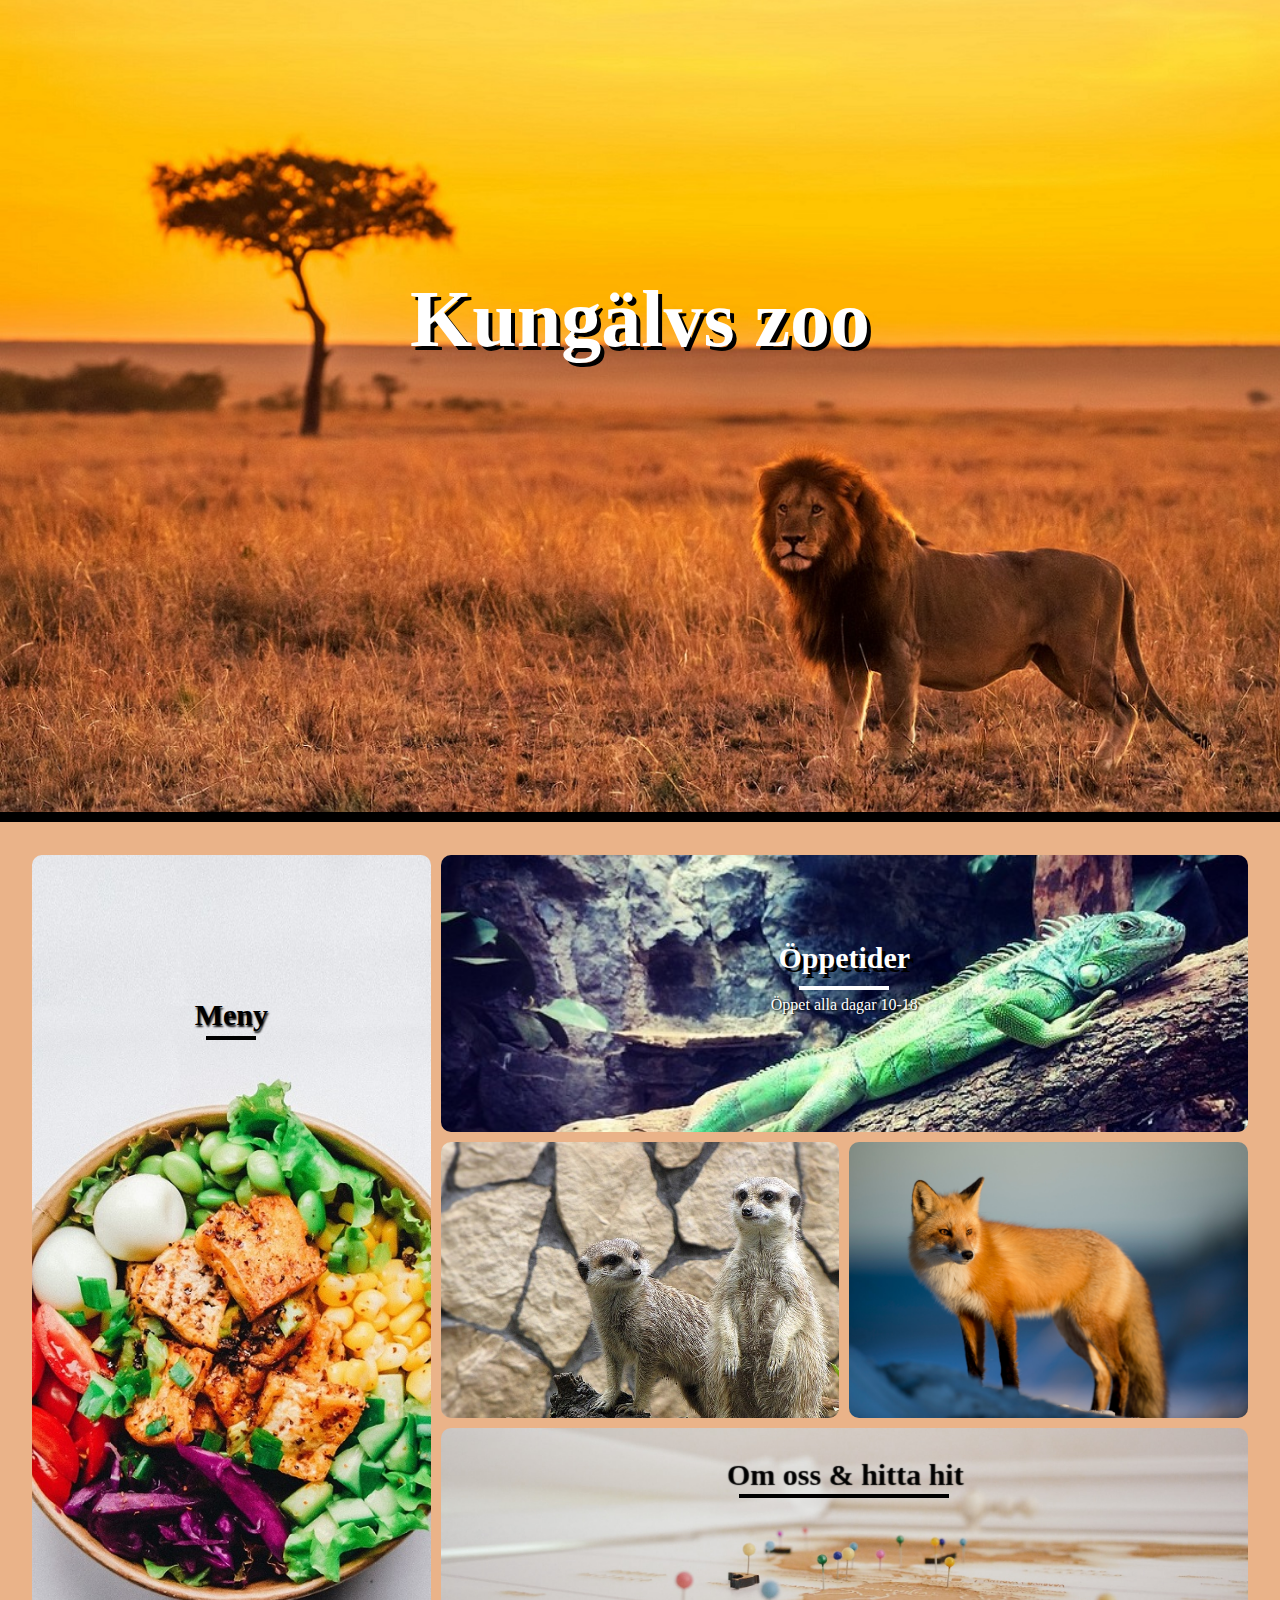
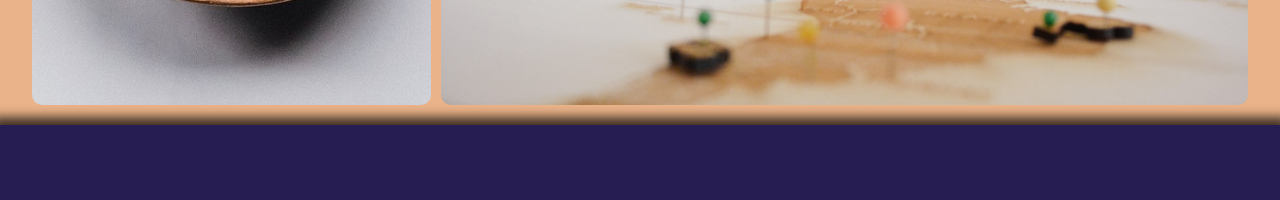
<file: index.html>
<!DOCTYPE html>
<html lang="en">
<head>
    <meta charset="UTF-8">
    <meta http-equiv="X-UA-Compatible" content="IE=edge">
    <meta name="viewport" content="width=device-width, initial-scale=1.0">
    <title>Kungälvs zoo</title>
    <link rel="stylesheet" href="./css/style.css">
</head>
<body id="main">
    <div id="main_grid_wrapper">
        <header id="first_page">
            <h1>Kungälvs zoo</h1>
        </header>
        <hr id="seprator">
        <div id="grid_wrapper">
            <a href="./meny.html" id="meny" class="card2">
                <h2>Meny</h2>
                <hr>
            </a>
            <div id="oppetider" class="card2">
                <h2>Öppetider</h2>
                <hr>
                <p>Öppet alla dagar 10-18</p>
            </div>
            <div id="bild_1" class="card2"></div>
            <div id="bild_2" class="card2"></div>
            <a href="./om_oss.html" id="om_oss" class="card2">
                <h2>Om oss & hitta hit</h2>
                <hr>
            </a>
        </div>
        <div class="footer">
        </div>
    </div>
</body>
</html>
</file>
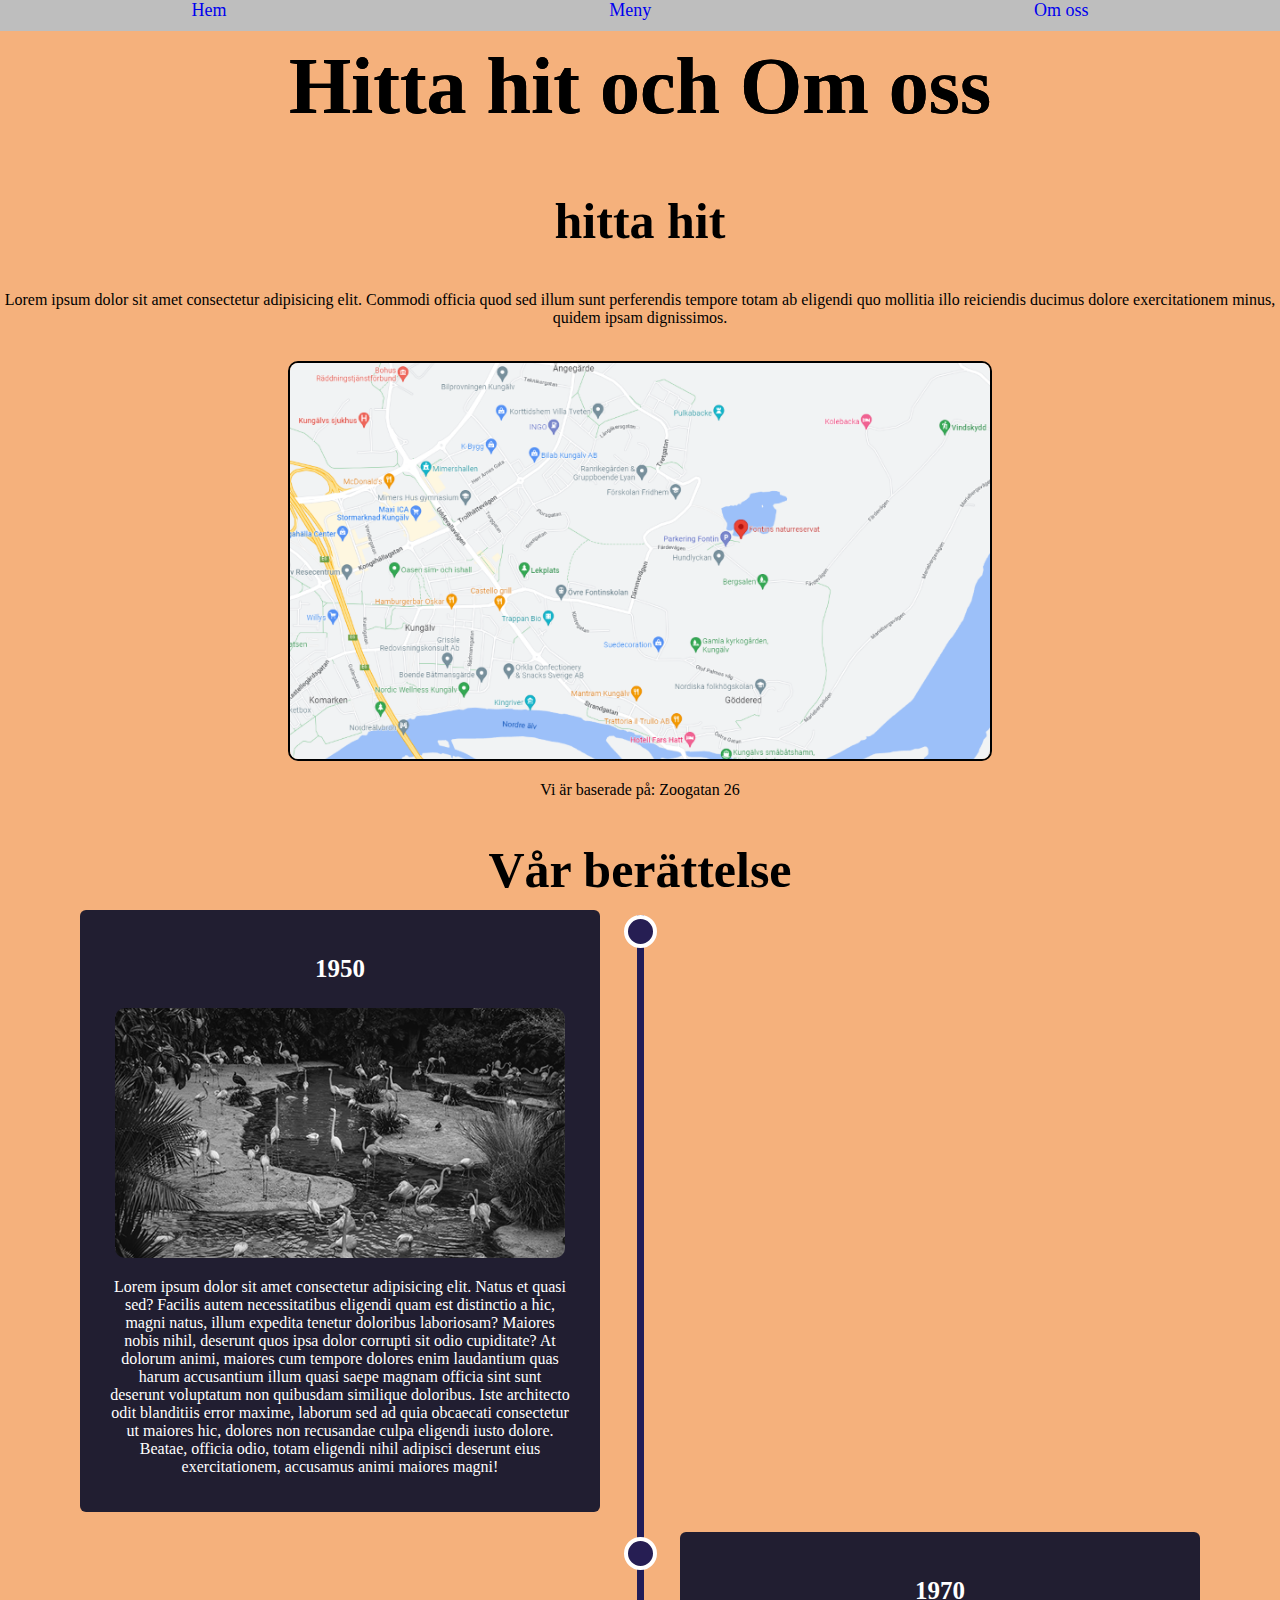
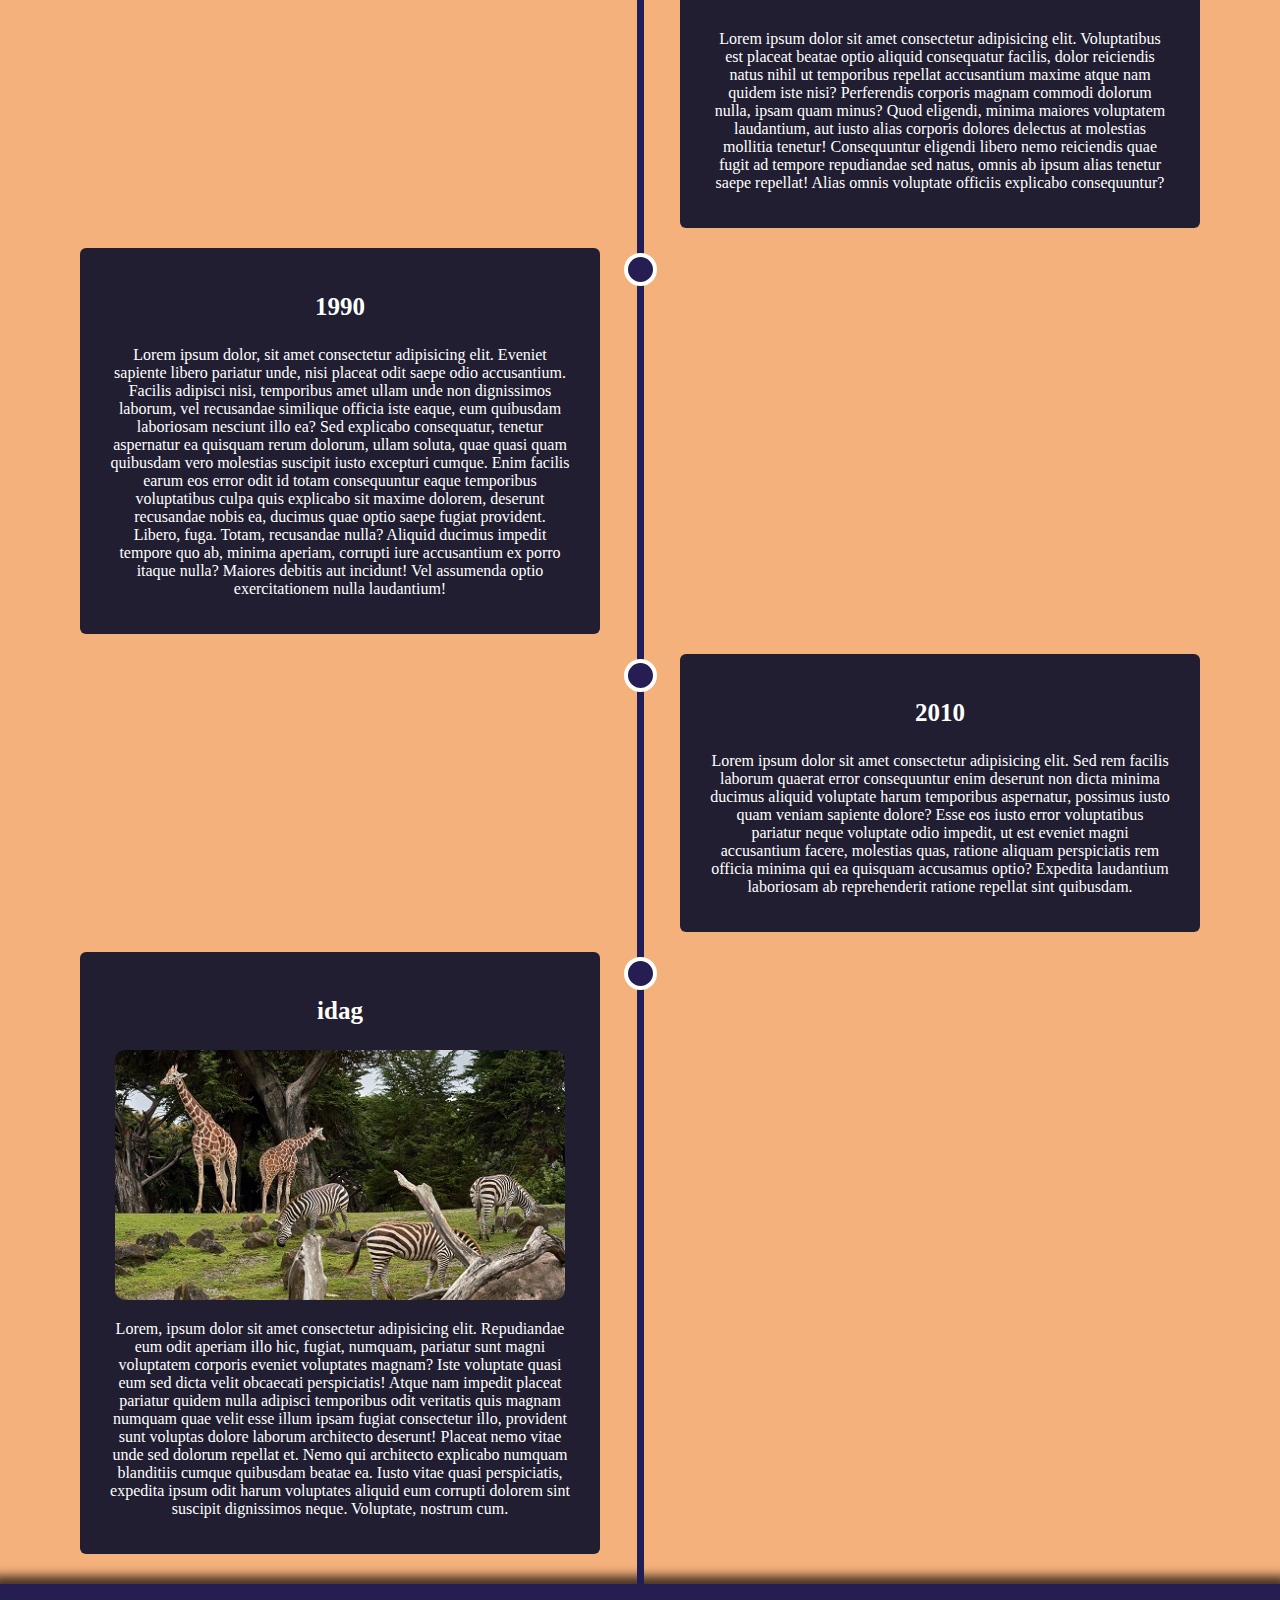
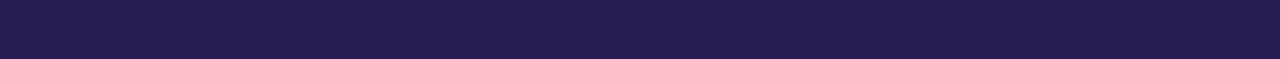
<file: om_oss.html>
<!DOCTYPE html>
<html lang="en">
<head>
    <meta charset="UTF-8">
    <meta http-equiv="X-UA-Compatible" content="IE=edge">
    <meta name="viewport" content="width=device-width, initial-scale=1.0">
    <title>Om_oss</title>
    <link rel="stylesheet" href="./css/style.css">
</head>
<body id="om_oss_main">
    <div id="om_oss_grid_wrapper">
      <header>
          <nav>
              <ul>
                  <li><a href="/">Hem</a></li>
                  <li><a href="/meny.html">Meny</a></li>
                  <li><a href="/om_oss.html">Om oss</a></li>
              </ul>
          </nav>
          <h1 id="meny_rubrik">Hitta hit och Om oss</h1>
          <br>
          <h2>hitta hit</h2>
          <p>Lorem ipsum dolor sit amet consectetur adipisicing elit. Commodi officia quod sed illum sunt perferendis tempore totam ab eligendi quo mollitia illo reiciendis ducimus dolore exercitationem minus, quidem ipsam dignissimos.</p>
          <br>
          <img src="./img/karta/google_maps.png" alt="karta" id="karta">
          <p>Vi är baserade på: Zoogatan 26 </p>
          <h2>Vår berättelse</h2>
      </header>
      <div class="timeline">
          <div class="container left">
            <div class="content">
              <h3>1950</h3>
              <img src="./img/zoo_bilder/svart_vitt_zoo.png" alt="gammalt zoo">
              <p>Lorem ipsum dolor sit amet consectetur adipisicing elit. Natus et quasi sed? Facilis autem necessitatibus eligendi quam est distinctio a hic, magni natus, illum expedita tenetur doloribus laboriosam? Maiores nobis nihil, deserunt quos ipsa dolor corrupti sit odio cupiditate? At dolorum animi, maiores cum tempore dolores enim laudantium quas harum accusantium illum quasi saepe magnam officia sint sunt deserunt voluptatum non quibusdam similique doloribus. Iste architecto odit blanditiis error maxime, laborum sed ad quia obcaecati consectetur ut maiores hic, dolores non recusandae culpa eligendi iusto dolore. Beatae, officia odio, totam eligendi nihil adipisci deserunt eius exercitationem, accusamus animi maiores magni!</p>
            </div>
          </div>
          <div class="container right">
            <div class="content">
              <h3>1970</h3>
              <p>Lorem ipsum dolor sit amet consectetur adipisicing elit. Voluptatibus est placeat beatae optio aliquid consequatur facilis, dolor reiciendis natus nihil ut temporibus repellat accusantium maxime atque nam quidem iste nisi? Perferendis corporis magnam commodi dolorum nulla, ipsam quam minus? Quod eligendi, minima maiores voluptatem laudantium, aut iusto alias corporis dolores delectus at molestias mollitia tenetur! Consequuntur eligendi libero nemo reiciendis quae fugit ad tempore repudiandae sed natus, omnis ab ipsum alias tenetur saepe repellat! Alias omnis voluptate officiis explicabo consequuntur?</p>
            </div>
          </div>
          <div class="container left">
              <div class="content">
                  <h3>1990</h3>
                  <p>Lorem ipsum dolor, sit amet consectetur adipisicing elit. Eveniet sapiente libero pariatur unde, nisi placeat odit saepe odio accusantium. Facilis adipisci nisi, temporibus amet ullam unde non dignissimos laborum, vel recusandae similique officia iste eaque, eum quibusdam laboriosam nesciunt illo ea? Sed explicabo consequatur, tenetur aspernatur ea quisquam rerum dolorum, ullam soluta, quae quasi quam quibusdam vero molestias suscipit iusto excepturi cumque. Enim facilis earum eos error odit id totam consequuntur eaque temporibus voluptatibus culpa quis explicabo sit maxime dolorem, deserunt recusandae nobis ea, ducimus quae optio saepe fugiat provident. Libero, fuga. Totam, recusandae nulla? Aliquid ducimus impedit tempore quo ab, minima aperiam, corrupti iure accusantium ex porro itaque nulla? Maiores debitis aut incidunt! Vel assumenda optio exercitationem nulla laudantium!</p>
              </div>
          </div>
        <div class="container right">
          <div class="content">
              <h3>2010</h3>
              <p>Lorem ipsum dolor sit amet consectetur adipisicing elit. Sed rem facilis laborum quaerat error consequuntur enim deserunt non dicta minima ducimus aliquid voluptate harum temporibus aspernatur, possimus iusto quam veniam sapiente dolore? Esse eos iusto error voluptatibus pariatur neque voluptate odio impedit, ut est eveniet magni accusantium facere, molestias quas, ratione aliquam perspiciatis rem officia minima qui ea quisquam accusamus optio? Expedita laudantium laboriosam ab reprehenderit ratione repellat sint quibusdam.</p>
          </div>
        </div>
        <div class="container left">
          <div class="content">
              <h3>idag</h3>
              <img src="./img/zoo_bilder/nikolay-tchaouchev-ttpNCevA1tA-unsplash.jpg" alt="bild på dagens zoo">
              <p>Lorem, ipsum dolor sit amet consectetur adipisicing elit. Repudiandae eum odit aperiam illo hic, fugiat, numquam, pariatur sunt magni voluptatem corporis eveniet voluptates magnam? Iste voluptate quasi eum sed dicta velit obcaecati perspiciatis! Atque nam impedit placeat pariatur quidem nulla adipisci temporibus odit veritatis quis magnam numquam quae velit esse illum ipsam fugiat consectetur illo, provident sunt voluptas dolore laborum architecto deserunt! Placeat nemo vitae unde sed dolorum repellat et. Nemo qui architecto explicabo numquam blanditiis cumque quibusdam beatae ea. Iusto vitae quasi perspiciatis, expedita ipsum odit harum voluptates aliquid eum corrupti dolorem sint suscipit dignissimos neque. Voluptate, nostrum cum.</p>
          </div>
        </div>
      </div>
    <div class="footer">
    </div>
  </div>
</body>
</html>
</file>
<file: css/style.css>
*{
    text-align: center;
    box-sizing: border-box;
}

body {
    padding: 0px;
    margin: 0px;
}

a {
    text-decoration: none;
}

h1{ 
    text-align: center;;
    font-size: 80px;
    font-family: 'Times New Roman', Times, serif;
    color: #fff;
    text-shadow: 4px 4px #000000;
}

h2{ 
    text-align: center;;
    font-size: 50px;
    font-family: 'Times New Roman', Times, serif;
    color: rgb(0, 0, 0);
}

#seprator {
    position: relative;
    bottom: 38px;
    width: 100%;
    margin: 0px;
    padding: 0px;
    height: 10px;
    background-color: #000000;
    border: 1px solid rgb(0, 0, 0);
    grid-area: hr;
}

h3 {
    font-size: 25px;
}

#main {
    background-color: #df8947a4;
}

#meny_body {
    background-color: #779977a4; 
}


#first_page{
    background-position: bottom 0px right 0px;
    background-repeat: no-repeat;
    background-size: cover;
    padding-top: 220px;
    margin: 0px;
    margin-bottom: 30px;
    background-image: url("../img/animals/keyur-nandaniya-vu0gvM5he8o-unsplash.jpg");

}

#grid_wrapper {
    grid-area: splash_grid;
    margin: auto;
    display: grid;
    width: 95%;
    grid-template-columns: repeat(3, 1fr);
    grid-template-rows: repeat(3, 1fr);
    grid-gap: 10px;
    height: 100%;
    grid-template-areas: "meny oppe oppe" "meny bild1 bild2" "meny om om";
}

.card2 {
    display: flex;
    flex-direction: column;
    justify-content: center;
    background-repeat: no-repeat;
    background-size: cover;
    background-position: center;
    border-radius: 10px;
    font-family: 'Times New Roman', Times, serif;
}

.card2 > h2 {
    font-size: 30px;
    text-align: center;
    font-family: 'Times New Roman', Times, serif;
}

#meny {
    grid-area: meny;
    background-image: url("../img/food/anh-nguyen-kcA-c3f_3FE-unsplash.jpg");
    transition: 0.1s;
}

#meny:hover {
    box-shadow: 0px 0px 10px 5px #000000b9;
}

#meny > hr {
    position: relative;
    bottom: calc(30% + 29px);
    width: 50px;
    border: 2px solid rgb(0, 0, 0);
}

#meny > h2 {
    position: relative;
    bottom: 30%;
    color: rgb(0, 0, 0);
    text-shadow: 1px 2px 2px #000000;
}


#oppetider {
    grid-area: oppe;
    background-image: url("../img/animals/-lizards_-animals_-zoo_-istanbul_-turkey_-istanbulzoo_-tourism_\(14304639363\).jpeg");
    text-align: center;
    color: rgb(255, 255, 255);
    padding: 0px;
    margin: 0px;
    text-shadow: 1px 1px 2px #000000;
}

#oppetider > hr {
    position: relative;
    bottom: 22px;
    width: 90px;
    border: 2px solid white;
}

#oppetider > p {
    font-family: 'Times New Roman', Times, serif;
    position: relative;
    bottom: 40px;
    color: white;
    text-shadow: 1px 1px 2px #000000;
}

#oppetider > h2{ 
    font-family: 'Times New Roman', Times, serif;
    color: #fff;
    text-shadow: 4px 4px #000000;
}


#bild_1{
    grid-area: bild1;
    background-image: url("../img/animals/meerkats-zoo-animals-zoological-garden-preview.jpeg");
}

#bild_2{
    grid-area: bild2;
    background-image: url("../img/animals/ray-hennessy-xUUZcpQlqpM-unsplash.jpg");
}

#om_oss {
    grid-area: om;
    background-image: url("../img/animals/delfi-de-la-rua-vfzfavUZmfc-unsplash.jpg");
    transition: 0.1s;
}

#om_oss:hover {
    box-shadow: 0px 0px 10px 5px #000000b9;
}

#om_oss > hr {
    position: relative;
    bottom: calc(30% + 30px);
    width: 210px;
    border: 2px solid rgb(0, 0, 0);
}

#om_oss > h2 {
    position: relative;
    bottom: 30%;
    color: rgba(0, 0, 0, 0);
    text-shadow: 1px 1px 1px #000000;
}

#grid_wrapper2 {
    margin: auto;
    width: 90%;
    display: flex;
    grid-gap: 100px 30px;
    align-items: center;
    justify-content: center;
    flex-wrap: wrap; 
    color: white;
    grid-area: flex;
}

.outer-content > img, #mimemail-body {
    width: 190px;
    height: 190px;
    object-fit: cover;
    border-radius: 150px;
}

.outer-content {
    display: flex;
    flex-direction: column;
    justify-content: center;
    align-items: center;
    background-color: #bebebe;
    border-radius: 10px;
    transition: 0.1s;
    padding: 10px 0px;
    width: 300px;  
}

.outer-content > hr {
    width: 99%;
    border: 2px dotted rgb(0, 0, 0);
}

.outer-content > div > .icon {
    width: 35px;
    height: 35px;

}

.hover > img {
    width: 35px;
    height: 35px;

}

.card > p {
    font-size: 20px;
    text-align: center;
    color: rgb(0, 0, 0);
    text-shadow: 1px 1px 1px #000000;
}
.card > div {
    display: flex;
    flex-direction: row;
    justify-content: center;
    align-items: center;
}

nav {
    background-color: #bebebe;
    margin-bottom: 10px;
    padding-bottom: 10px;
    font-size: large;
}

nav > ul {
    display: flex;
    flex-direction: row;
    justify-content: space-around;
    align-items: center;
    list-style-type: none;
    padding: 0px;
    margin: 0px;
}

#meny_rubrik {
    color: #000000;
    text-shadow: 0px 0px #000000;
    margin: 0px;
}

.timeline {
    position: relative;
    max-width: 1200px;
    margin: 0 auto;
    color: rgb(255, 255, 255);
    height: 100%;
}
  
.timeline::after {
    position: absolute;
    background-color: rgb(33, 29, 88);
    left: calc(50% - 3px);
    top: 15px;
    bottom: -20px;
    width: 7px;
    content: '';
}
  
.container {
    padding: 10px 40px;
    position: relative;
    width: 50%;
}
  
.container::after {
    content: '';
    position: absolute;
    width: 25px;
    height: 25px;
    right: -17px;
    background-color: rgb(38, 30, 83);
    border: 4px solid #ffffff;
    top: 15px;
    border-radius: 50%;
    z-index: 1;
}

.content {
    border-radius: 6px;
    padding: 20px 30px;
    background-color: rgb(33, 30, 49);
    position: relative;
}

.left {
    left: 0;
}
  
.right {
    left: 50%;
}
  
.right::after {
    left: -16px;
}
  
  
@media screen and (max-width: 800px) {
    .timeline::after {
    left: 28px;
    }

    .container {
    padding-right: 25px;
    width: 100%;
    padding-left: 70px;
    }

    .left::after, .right::after {
    left: 15px;
    }

    .right {
    left: 0%;
    }
    #grid_wrapper{
    display: flex;
    flex-direction: column;
    justify-content: center;
    align-items: center;
    height: 300vh;
    }
    .card2 {
    width: 400px;
    margin: 10px;
    height: 1000px;
    }
}


.content > img {
    width: 98%;
    height: 250px;
    object-fit: cover;
    border-radius: 10px;
}

#karta {
    width: max(55%, 500px);
    height: 400px;
    object-fit: cover;
    border-radius: 10px;
    border: #000000 solid 2px;
}

  
.card_game {
transition: transform 0.8s;
transform-style: preserve-3d;
display: flex;
flex-direction: column;
justify-content: center;
align-items: center;
background-color: rgb(113, 130, 153);
border-radius: 10px;
padding: 10px 0px;
width: 300px;  
color: white;
}

.card:hover .card_game {
transform: rotateY(180deg);
}

.inner-content, .inner-content {
position: absolute;
-webkit-backface-visibility: hidden;
backface-visibility: hidden;
width: 100%;
height: 100%;
}

.outer-content {
background-color: rgb(113, 130, 153);
color: rgb(3, 3, 3);
}

.inner-content {
display: flex;
background-color: rgb(113, 130, 153);
color: rgb(0, 0, 0);
transform: rotateY(180deg);
border-radius: 10px;
flex-direction: column;
justify-content: center;
align-items: center;
}


article {
    border: #000000 solid 2px;
    width: max(30%, auto);
    margin: auto;
    padding: 10px;
    padding-top: 5px;
    border-radius: 10px;
    grid-area: meny_article;
}

#main_grid_wrapper{
    display: grid;
    height: max(200vh, 1080px);
    grid-template-rows: 1fr 5px 1fr fit-content(100%);
    grid-template-areas: "splash" "hr" "splash_grid" "footer";
    padding: 0px;
    margin-top: 0px;
}

#first_page{
 grid-area: splash;
}

#meny_grid_wrapper{
    display: grid;
    height: auto ;
    grid-template-rows: 50px 450px 50px minmax(100vh, 100%) fit-content(100%);
    grid-template-areas: "nav" "meny_article" "spacer" "flex" "footer";
    padding: 0px;
    margin-top: 0px;
    margin: 0px;
}


#om_oss_grid_wrapper{
    display: grid;
    height: auto;
    grid-template-rows: 900px fit-content(100%) fit-content(100%);
    grid-template-areas: "nav" "flex" "footer";
    padding: 0px;
    margin-top: 0px;
}

#meny_header {
    margin: 0px;
    grid-area: nav;
    padding: 0px;
}

#om_oss_main {
    background-color: #f5b17c;
}

#spacer{
    grid-area: spacer;
}

.footer {
    margin-top: 20px;
    grid-area: footer;
    background-color: rgb(38, 30, 83);
    height: 75px;
    width: 100%;
    box-shadow: 0px 0px 10px 8px #000000b9;
}
</file>
